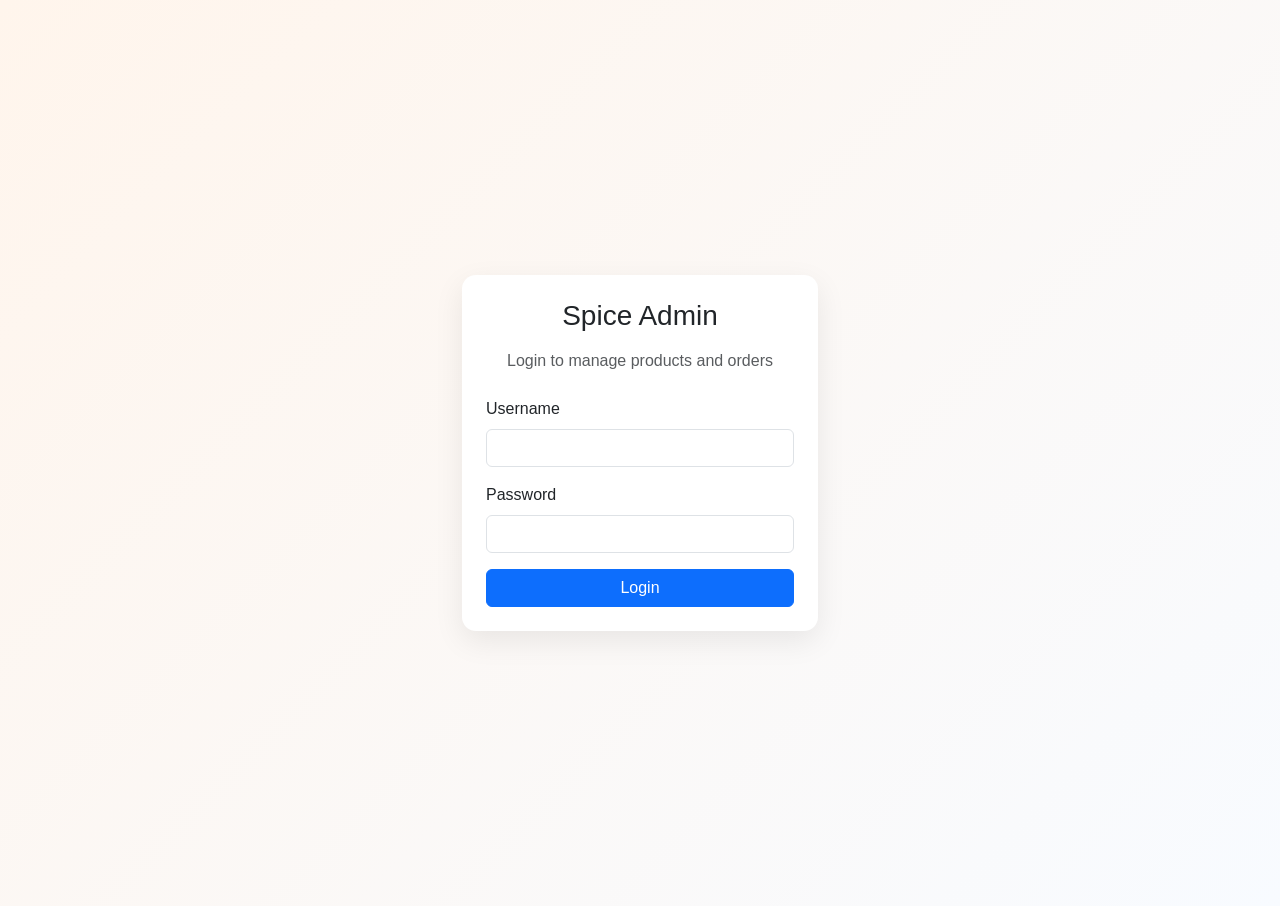
<file: dashboard.html>
<!DOCTYPE html>
<html lang="en">
  <head>
    <meta charset="UTF-8" />
    <meta name="viewport" content="width=device-width, initial-scale=1.0" />
    <title>Dashboard - Spice Admin</title>
    <link href="https://cdn.jsdelivr.net/npm/bootstrap@5.3.3/dist/css/bootstrap.min.css" rel="stylesheet" />
    <link rel="stylesheet" href="style.css" />
  </head>
  <body>
    <div class="layout d-flex">
      <aside class="sidebar p-3">
        <div class="brand mb-4">Spice Admin Panel</div>
        <nav class="nav flex-column">
          <a class="nav-link" data-page="dashboard.html" href="dashboard.html">Dashboard</a>
          <a class="nav-link" data-page="products.html" href="products.html">Products</a>
          <a class="nav-link" data-page="orders.html" href="orders.html">Orders</a>
          <a class="nav-link" data-page="users.html" href="users.html">Users</a>
          <a class="nav-link logout-btn" href="#">Logout</a>
        </nav>
      </aside>

      <main class="content-area">
        <nav class="topbar d-flex justify-content-between align-items-center px-4 py-3">
          <h5 class="mb-0">Dashboard</h5>
          <button class="btn btn-outline-danger btn-sm logout-btn">Logout</button>
        </nav>

        <section class="p-4">
          <div class="row g-3 mb-4">
            <div class="col-md-4">
              <div class="card summary-card p-3">
                <div class="text-muted">Total Products</div>
                <div class="value" id="totalProducts">0</div>
              </div>
            </div>
            <div class="col-md-4">
              <div class="card summary-card p-3">
                <div class="text-muted">Total Orders</div>
                <div class="value" id="totalOrders">0</div>
              </div>
            </div>
            <div class="col-md-4">
              <div class="card summary-card p-3">
                <div class="text-muted">Total Revenue</div>
                <div class="value" id="totalRevenue">Rs. 0</div>
              </div>
            </div>
          </div>

          <div class="card table-card p-3">
            <h6 class="mb-3">Recent Orders</h6>
            <div class="table-responsive">
              <table class="table table-hover align-middle mb-0">
                <thead class="table-light">
                  <tr>
                    <th>Order ID</th>
                    <th>Product</th>
                    <th>Quantity</th>
                    <th>Price</th>
                    <th>Status</th>
                  </tr>
                </thead>
                <tbody id="recentOrdersBody"></tbody>
              </table>
            </div>
          </div>
        </section>
      </main>
    </div>

    <div class="toast-container position-fixed top-0 end-0 p-3 toast-wrap" id="toastContainer"></div>

    <script src="https://cdn.jsdelivr.net/npm/bootstrap@5.3.3/dist/js/bootstrap.bundle.min.js"></script>
    <script src="app.js"></script>
  </body>
</html>
</file>
<file: style.css>
body {
  background-color: #f6f8fb;
  font-family: "Segoe UI", Tahoma, Geneva, Verdana, sans-serif;
}

.auth-bg {
  min-height: 100vh;
  background: linear-gradient(135deg, #fff5ec, #f8fbff);
}

.auth-card {
  border: none;
  border-radius: 14px;
  box-shadow: 0 10px 30px rgba(0, 0, 0, 0.08);
}

.layout {
  min-height: 100vh;
}

.sidebar {
  width: 250px;
  min-height: 100vh;
  background: #1f2937;
  color: #fff;
}

.brand {
  font-size: 1.1rem;
  font-weight: 700;
  letter-spacing: 0.4px;
  color: #fff;
}

.sidebar .nav-link {
  color: #cfd6e1;
  border-radius: 8px;
  padding: 10px 14px;
  margin-bottom: 6px;
  transition: all 0.2s ease;
}

.sidebar .nav-link:hover,
.sidebar .nav-link.active {
  background: #374151;
  color: #fff;
}

.content-area {
  flex: 1;
  min-width: 0;
}

.topbar {
  background: #ffffff;
  border-bottom: 1px solid #e8ecf2;
}

.summary-card {
  border: none;
  border-radius: 14px;
  box-shadow: 0 6px 20px rgba(0, 0, 0, 0.05);
}

.summary-card .value {
  font-size: 1.55rem;
  font-weight: 700;
}

.table-card,
.card-soft {
  border: none;
  border-radius: 14px;
  box-shadow: 0 6px 20px rgba(0, 0, 0, 0.05);
}

.price-badge {
  display: inline-block;
  background: #eef4ff;
  border-radius: 999px;
  padding: 4px 9px;
  font-size: 0.8rem;
  margin: 2px;
}

.pointer {
  cursor: pointer;
}

.toast-wrap {
  z-index: 1080;
}

@media (max-width: 991.98px) {
  .sidebar {
    width: 100%;
    min-height: auto;
  }

  .layout {
    flex-direction: column;
  }
}
</file>
